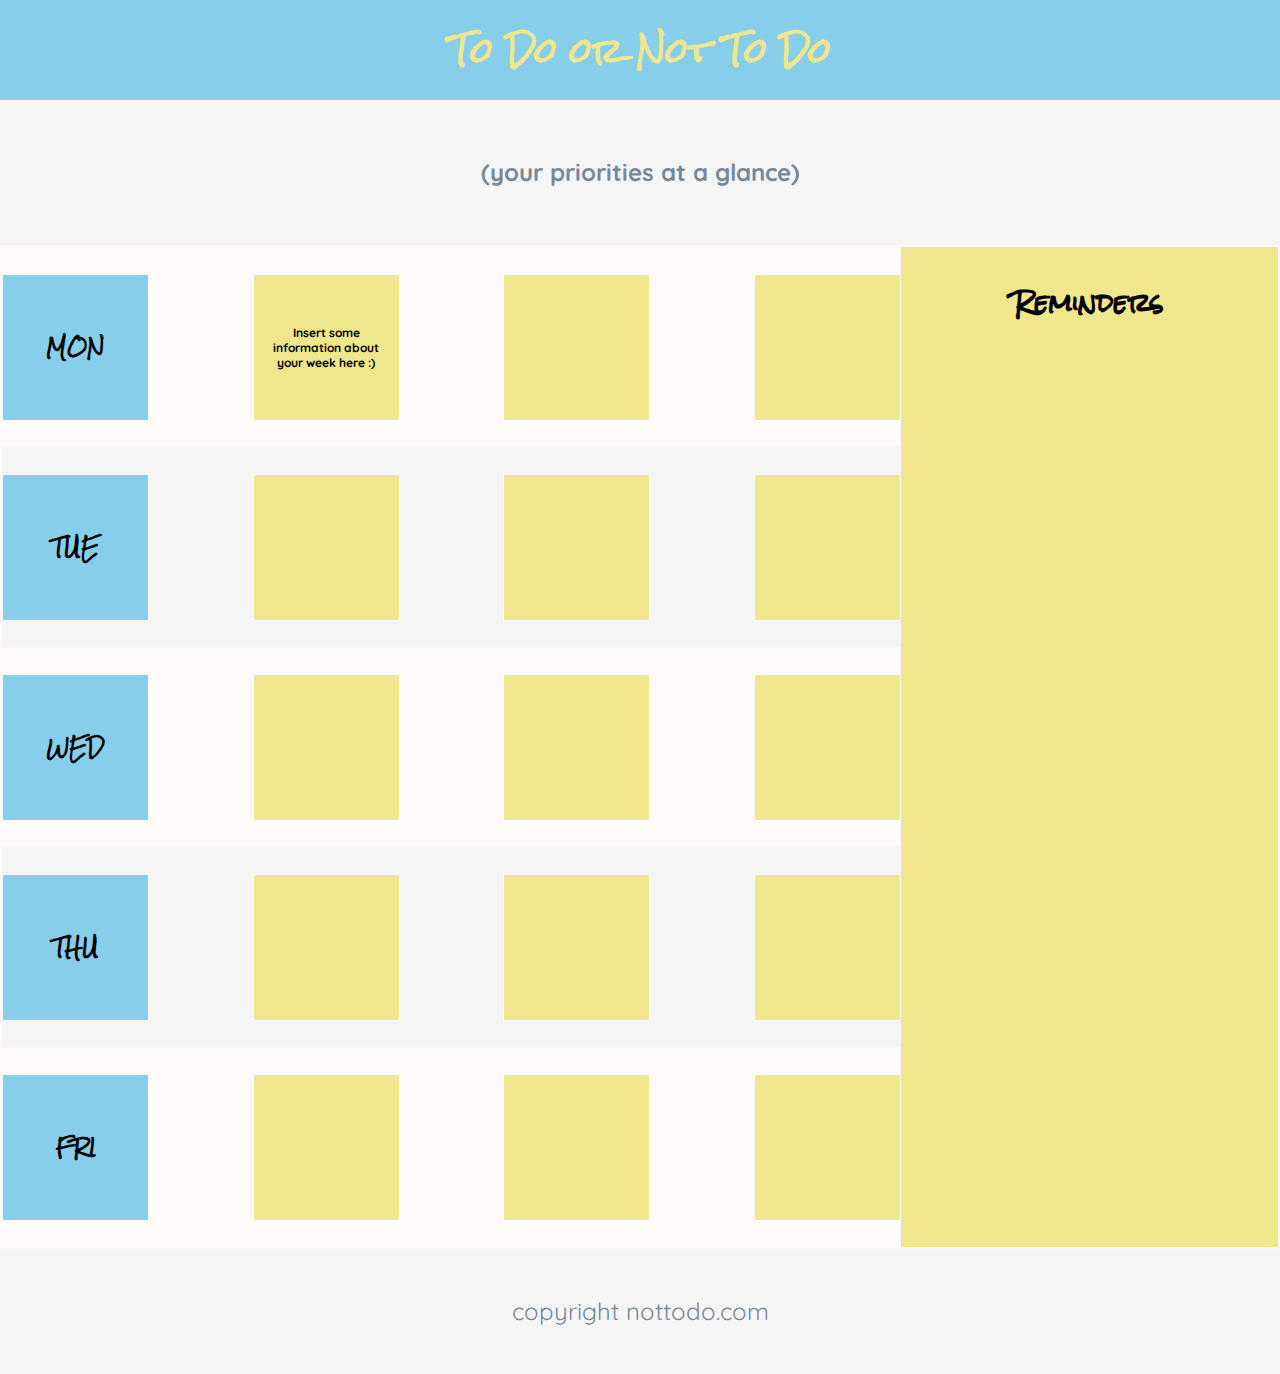
<file: JavaScript Projects Task/Project Task 11/index.html>
<!DOCTYPE html>
<html>

<head>
  <title>To Do App</title>
  <link rel="stylesheet" href="style.css" type="text/css">
  <link href="https://fonts.googleapis.com/css?family=Quicksand" rel="stylesheet">
  <link href="https://fonts.googleapis.com/css?family=Rock+Salt" rel="stylesheet">
</head>
<body>

  <!-- Header -->

  <div id="header">
    <h1>To Do or Not To Do</h1>
    <h2 class="tagline">(your priorities at a glance)</h2>
  </div>

  <!-- App Container -->

  <div class="container">

    <!-- To Do Section -->

    <div class="week">
      <div class="row secondary-background">
        <div class="day square"><h3>MON</h3></div>
        <div class="task square">
          <p> Insert some information about your week here :) </p>
        </div>
        <div class="task square"></div>
        <div class="task square"></div>
      </div>
      <div class="row">
        <div class="day square"><h3>TUE</h3></div>
        <div class="task square"></div>
        <div class="task square"></div>
        <div class="task square"></div>
      </div>
      <div class="row secondary-background">
        <div class="day square"><h3>WED</h3></div>
        <div class="task square"></div>
        <div class="task square"></div>
        <div class="task square"></div>
      </div>
      <div class="row">
        <div class="day square"><h3>THU</h3></div>
        <div class="task square"></div>
        <div class="task square"></div>
        <div class="task square"></div>
      </div>
      <div class="row secondary-background">
        <div class="day square"><h3>FRI</h3></div>
        <div class="task square"></div>
        <div class="task square"></div>
        <div class="task square"></div>
      </div>
    </div>

    <!-- Reminders Section -->

    <div class="reminders">
      <h3>Reminders</h3>
    </div>
  </div>

  <!-- Footer -->

  <footer>
    <span class="tagline">copyright nottodo.com</span>
  </footer>
</body>
</html>
</file>
<file: JavaScript Projects Task/Project Task 11/style.css>
/* Universal Styles */

body {
  margin: 0px;
  background-color: WhiteSmoke;
  font-family: 'Rock Salt', cursive;
  text-align: center;
}

.secondary-background {
  background-color: Snow;
}

.tagline {
  font-family: 'Quicksand', sans-serif;
  color: LightSlateGrey;
  line-height: 125px;
}

/* Header */

h1 {
  margin: 0;
  background-color: SkyBlue;
  line-height: 100px;
  color: Khaki;
}

h2 {
  margin: 10px;
}

/* App Container */

.container {
  border: 2px solid Snow;
  display: flex;
}

/* To Do Section */

.week {
  display: inline-flex;
  flex-grow: 3;
  flex-direction: column;
}

.row {
  min-height: 200px;
  display: flex;
  flex-wrap: wrap;
  justify-content: space-between;
  align-items: center;
}

.square {
  width: 125px;
  height: 125px;
  padding: 10px;
  display: flex;
  justify-content: center;
  align-items: center;
}

.day.square {
  background-color: SkyBlue;
  border: 1px solid white;
}

.task.square {
  background-color: Khaki;
  border: 1px solid white;
}

.task p {
  font-family: 'Quicksand', sans-serif;
  font-weight: 700;
  font-size: 12px;
}

/* Reminders */

.reminders {
  display: inline-flex;
  background-color: Khaki;
  flex-grow: 2;
}

.reminders h3 {
  width: 100%;
  margin: 10px;
  color: black;
  line-height: 90px;
  font-size: 24px;
}

/* Footer */

footer {
  font-size: 24px;
}
</file>
